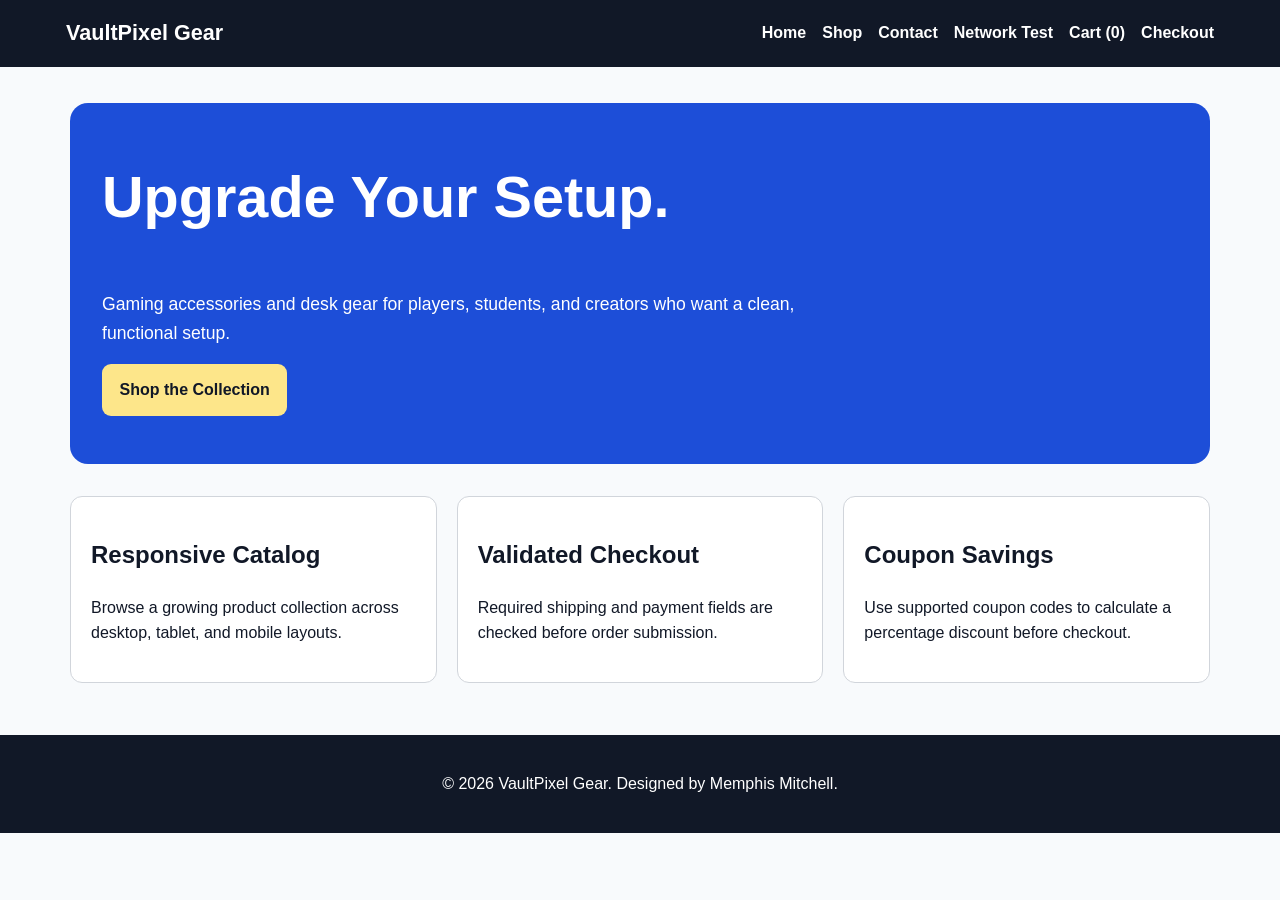
<file: index.html>
<!DOCTYPE html>
<html lang="en">
<head>
  <!--
      Author: Memphis Mitchell
      Date: 11/01/2026
      Purpose: Home page for the VaultPixel Gear e-commerce project.
  -->
  <meta charset="UTF-8">
  <meta name="viewport" content="width=device-width, initial-scale=1.0">
  <title>Home | VaultPixel Gear</title>
  <link rel="stylesheet" href="styles.css">
  <script src="app.js" defer></script>
</head>
<body>
<header class="site-header">
  <div class="nav-wrap">
    <a class="brand" href="index.html">VaultPixel Gear</a>
    <nav class="site-nav" aria-label="Primary navigation">
      <a href="index.html">Home</a>
      <a href="shop.html">Shop</a>
      <a href="contact.html">Contact</a>
      <a href="network.html">Network Test</a>
      <a href="cart.html">Cart (<span class="cart-count">0</span>)</a>
      <a href="checkout.html">Checkout</a>
    </nav>
  </div>
</header>
<main>
  <section class="hero" aria-labelledby="hero-title">
    <h1 id="hero-title">Upgrade Your Setup.</h1>
    <p>Gaming accessories and desk gear for players, students, and creators who want a clean, functional setup.</p>
    <a class="button" href="shop.html">Shop the Collection</a>
  </section>

  <section class="feature-grid" aria-label="Store benefits">
    <article class="info-card"><h2>Responsive Catalog</h2><p>Browse a growing product collection across desktop, tablet, and mobile layouts.</p></article>
    <article class="info-card"><h2>Validated Checkout</h2><p>Required shipping and payment fields are checked before order submission.</p></article>
    <article class="info-card"><h2>Coupon Savings</h2><p>Use supported coupon codes to calculate a percentage discount before checkout.</p></article>
  </section>
</main>
<footer class="site-footer">
  <p>&copy; 2026 VaultPixel Gear. Designed by Memphis Mitchell.</p>
</footer>
</body>
</html>
</file>
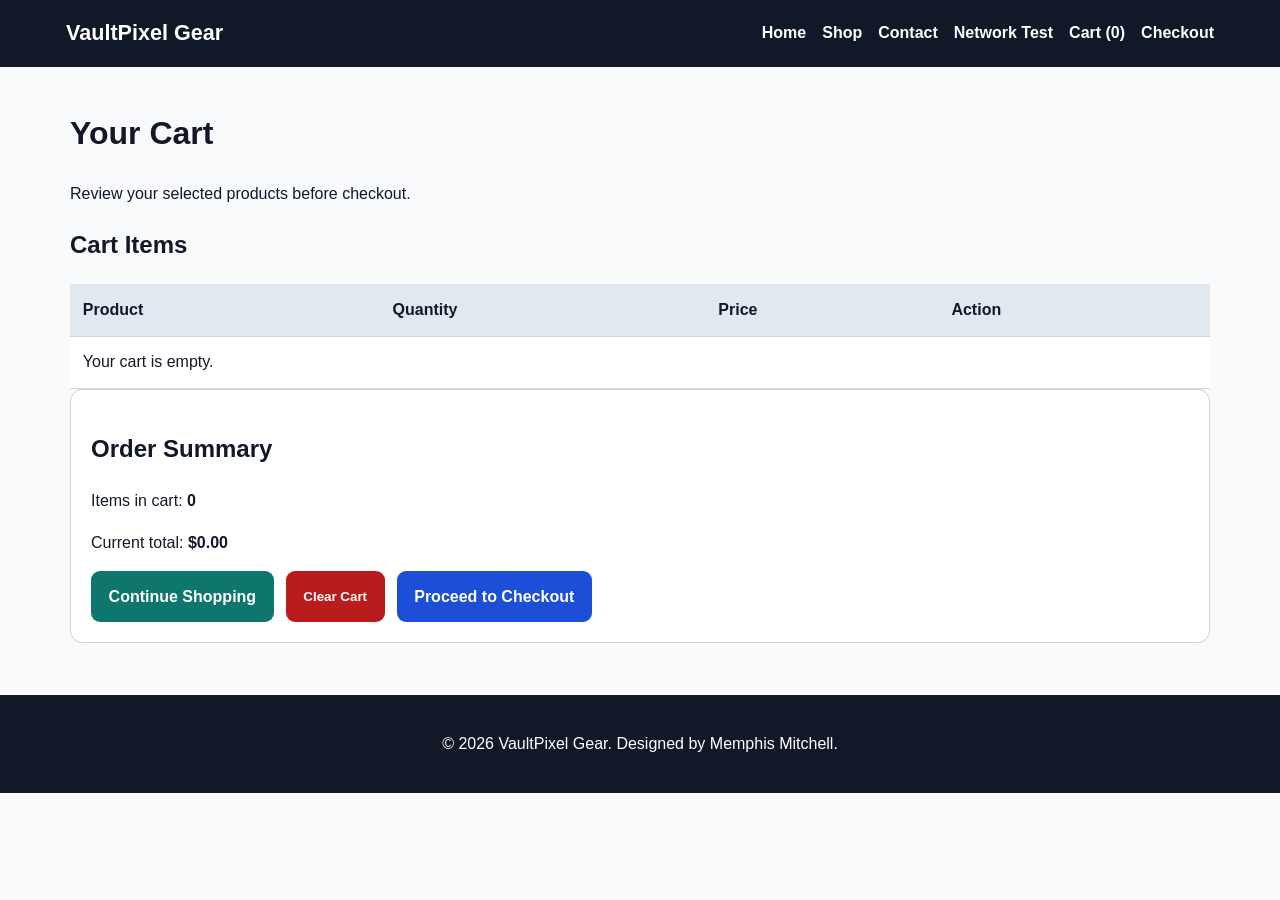
<file: cart.html>
<!DOCTYPE html>
<html lang="en">
<head>
  <!--
      Author: Memphis Mitchell
      Date: 11/01/2026
      Purpose: Cart page for the VaultPixel Gear e-commerce project.
  -->
  <meta charset="UTF-8">
  <meta name="viewport" content="width=device-width, initial-scale=1.0">
  <title>Cart | VaultPixel Gear</title>
  <link rel="stylesheet" href="styles.css">
  <script src="app.js" defer></script>
</head>
<body>
<header class="site-header">
  <div class="nav-wrap">
    <a class="brand" href="index.html">VaultPixel Gear</a>
    <nav class="site-nav" aria-label="Primary navigation">
      <a href="index.html">Home</a>
      <a href="shop.html">Shop</a>
      <a href="contact.html">Contact</a>
      <a href="network.html">Network Test</a>
      <a href="cart.html">Cart (<span class="cart-count">0</span>)</a>
      <a href="checkout.html">Checkout</a>
    </nav>
  </div>
</header>
<main>
  <header>
    <h1>Your Cart</h1>
    <p>Review your selected products before checkout.</p>
  </header>

  <section aria-labelledby="cart-heading">
    <h2 id="cart-heading">Cart Items</h2>
    <table>
      <thead>
        <tr><th>Product</th><th>Quantity</th><th>Price</th><th>Action</th></tr>
      </thead>
      <tbody id="cartItems">
        <tr><td colspan="4">Your cart is empty.</td></tr>
      </tbody>
    </table>
  </section>

  <aside class="summary-card" aria-labelledby="summary-heading">
    <h2 id="summary-heading">Order Summary</h2>
    <p>Items in cart: <strong id="cartItemCount">0</strong></p>
    <p>Current total: <strong id="cartSubtotal">$0.00</strong></p>
    <div class="cart-actions">
      <a class="button secondary" href="shop.html">Continue Shopping</a>
      <button id="clearCart" type="button" class="danger-button">Clear Cart</button>
      <a class="button" href="checkout.html">Proceed to Checkout</a>
    </div>
  </aside>
</main>
<footer class="site-footer">
  <p>&copy; 2026 VaultPixel Gear. Designed by Memphis Mitchell.</p>
</footer>
</body>
</html>
</file>
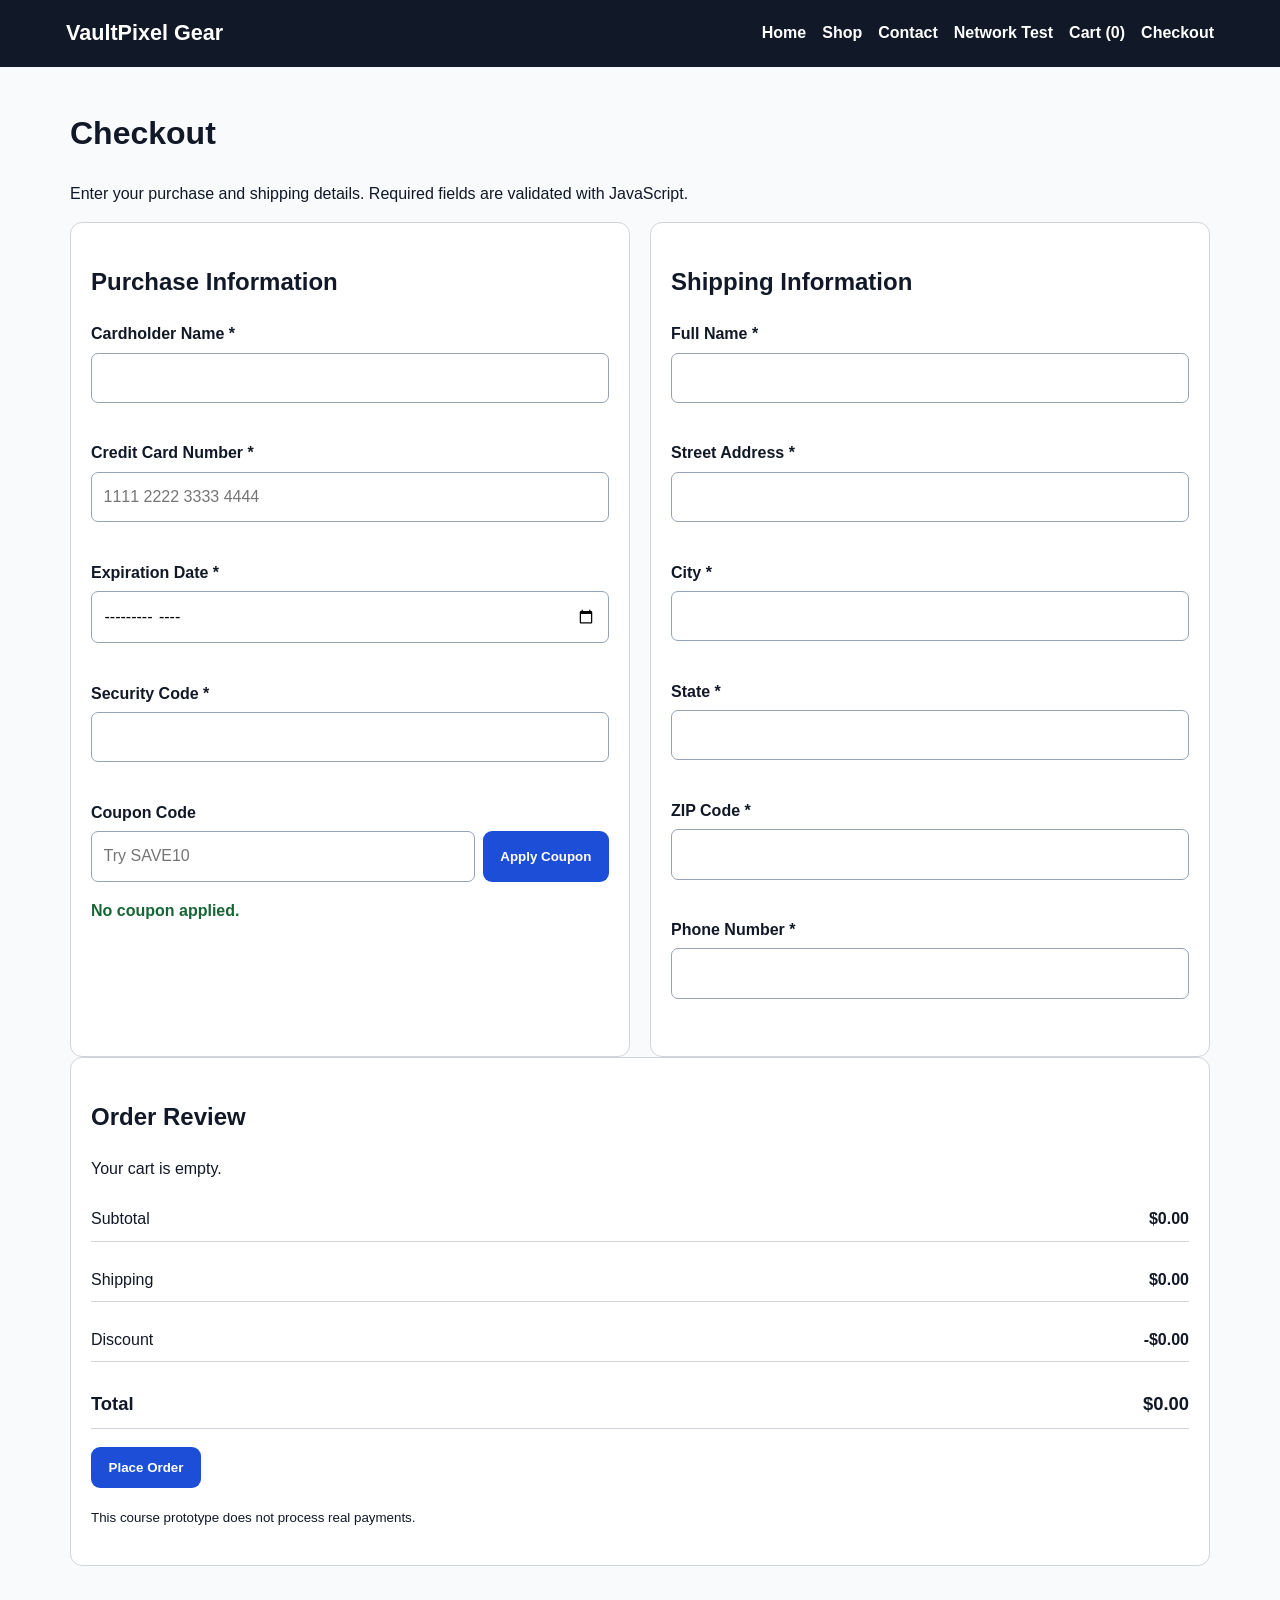
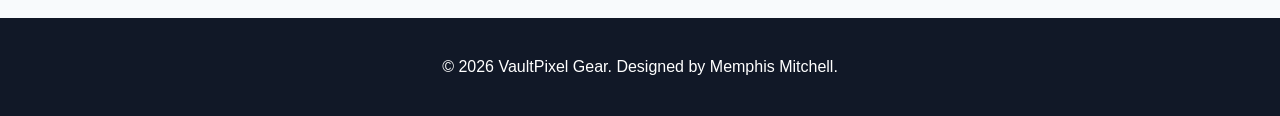
<file: checkout.html>
<!DOCTYPE html>
<html lang="en">
<head>
  <!--
      Author: Memphis Mitchell
      Date: 11/01/2026
      Purpose: Checkout page for the VaultPixel Gear e-commerce project.
  -->
  <meta charset="UTF-8">
  <meta name="viewport" content="width=device-width, initial-scale=1.0">
  <title>Checkout | VaultPixel Gear</title>
  <link rel="stylesheet" href="styles.css">
  <script src="app.js" defer></script>
</head>
<body>
<header class="site-header">
  <div class="nav-wrap">
    <a class="brand" href="index.html">VaultPixel Gear</a>
    <nav class="site-nav" aria-label="Primary navigation">
      <a href="index.html">Home</a>
      <a href="shop.html">Shop</a>
      <a href="contact.html">Contact</a>
      <a href="network.html">Network Test</a>
      <a href="cart.html">Cart (<span class="cart-count">0</span>)</a>
      <a href="checkout.html">Checkout</a>
    </nav>
  </div>
</header>
<main>
  <header>
    <h1>Checkout</h1>
    <p>Enter your purchase and shipping details. Required fields are validated with JavaScript.</p>
  </header>

  <form id="checkoutForm" novalidate>
    <div class="checkout-grid">
      <section class="form-card" aria-labelledby="purchase-heading">
        <h2 id="purchase-heading">Purchase Information</h2>

        <div class="field">
          <label for="cardholderName">Cardholder Name *</label>
          <input id="cardholderName" name="cardholderName" type="text" autocomplete="cc-name" required>
          <p class="field-error"></p>
        </div>

        <div class="field">
          <label for="cardNumber">Credit Card Number *</label>
          <input id="cardNumber" name="cardNumber" type="text" inputmode="numeric" autocomplete="cc-number" placeholder="1111 2222 3333 4444" required>
          <p class="field-error"></p>
        </div>

        <div class="field">
          <label for="expiration">Expiration Date *</label>
          <input id="expiration" name="expiration" type="month" autocomplete="cc-exp" required>
          <p class="field-error"></p>
        </div>

        <div class="field">
          <label for="securityCode">Security Code *</label>
          <input id="securityCode" name="securityCode" type="text" inputmode="numeric" autocomplete="cc-csc" maxlength="4" required>
          <p class="field-error"></p>
        </div>

        <div class="field">
          <label for="couponCode">Coupon Code</label>
          <div class="coupon-row">
            <input id="couponCode" name="couponCode" type="text" placeholder="Try SAVE10">
            <button id="applyCoupon" type="button">Apply Coupon</button>
          </div>
          <p id="couponStatus" class="form-status" aria-live="polite"></p>
        </div>
      </section>

      <section class="form-card" aria-labelledby="shipping-heading">
        <h2 id="shipping-heading">Shipping Information</h2>

        <div class="field">
          <label for="shipName">Full Name *</label>
          <input id="shipName" name="shipName" type="text" autocomplete="name" required>
          <p class="field-error"></p>
        </div>

        <div class="field">
          <label for="streetAddress">Street Address *</label>
          <input id="streetAddress" name="streetAddress" type="text" autocomplete="street-address" required>
          <p class="field-error"></p>
        </div>

        <div class="field">
          <label for="city">City *</label>
          <input id="city" name="city" type="text" autocomplete="address-level2" required>
          <p class="field-error"></p>
        </div>

        <div class="field">
          <label for="state">State *</label>
          <input id="state" name="state" type="text" autocomplete="address-level1" required>
          <p class="field-error"></p>
        </div>

        <div class="field">
          <label for="zip">ZIP Code *</label>
          <input id="zip" name="zip" type="text" inputmode="numeric" autocomplete="postal-code" required>
          <p class="field-error"></p>
        </div>

        <div class="field">
          <label for="phone">Phone Number *</label>
          <input id="phone" name="phone" type="tel" autocomplete="tel" required>
          <p class="field-error"></p>
        </div>
      </section>
    </div>

    <aside class="summary-card" aria-labelledby="order-heading">
      <h2 id="order-heading">Order Review</h2>
<ul id="checkoutItems" class="order-lines"></ul>
      <p class="order-line"><span>Subtotal</span><strong id="subtotal">$0.00</strong></p>
      <p class="order-line"><span>Shipping</span><strong id="shipping">$0.00</strong></p>
      <p class="order-line"><span>Discount</span><strong id="discount">-$0.00</strong></p>
      <p class="total-line"><span>Total</span><strong id="orderTotal">$0.00</strong></p>
      <button type="submit">Place Order</button>
      <p id="checkoutStatus" class="form-status" aria-live="polite"></p>
      <p><small>This course prototype does not process real payments.</small></p>
    </aside>
  </form>
</main>
<footer class="site-footer">
  <p>&copy; 2026 VaultPixel Gear. Designed by Memphis Mitchell.</p>
</footer>
</body>
</html>
</file>
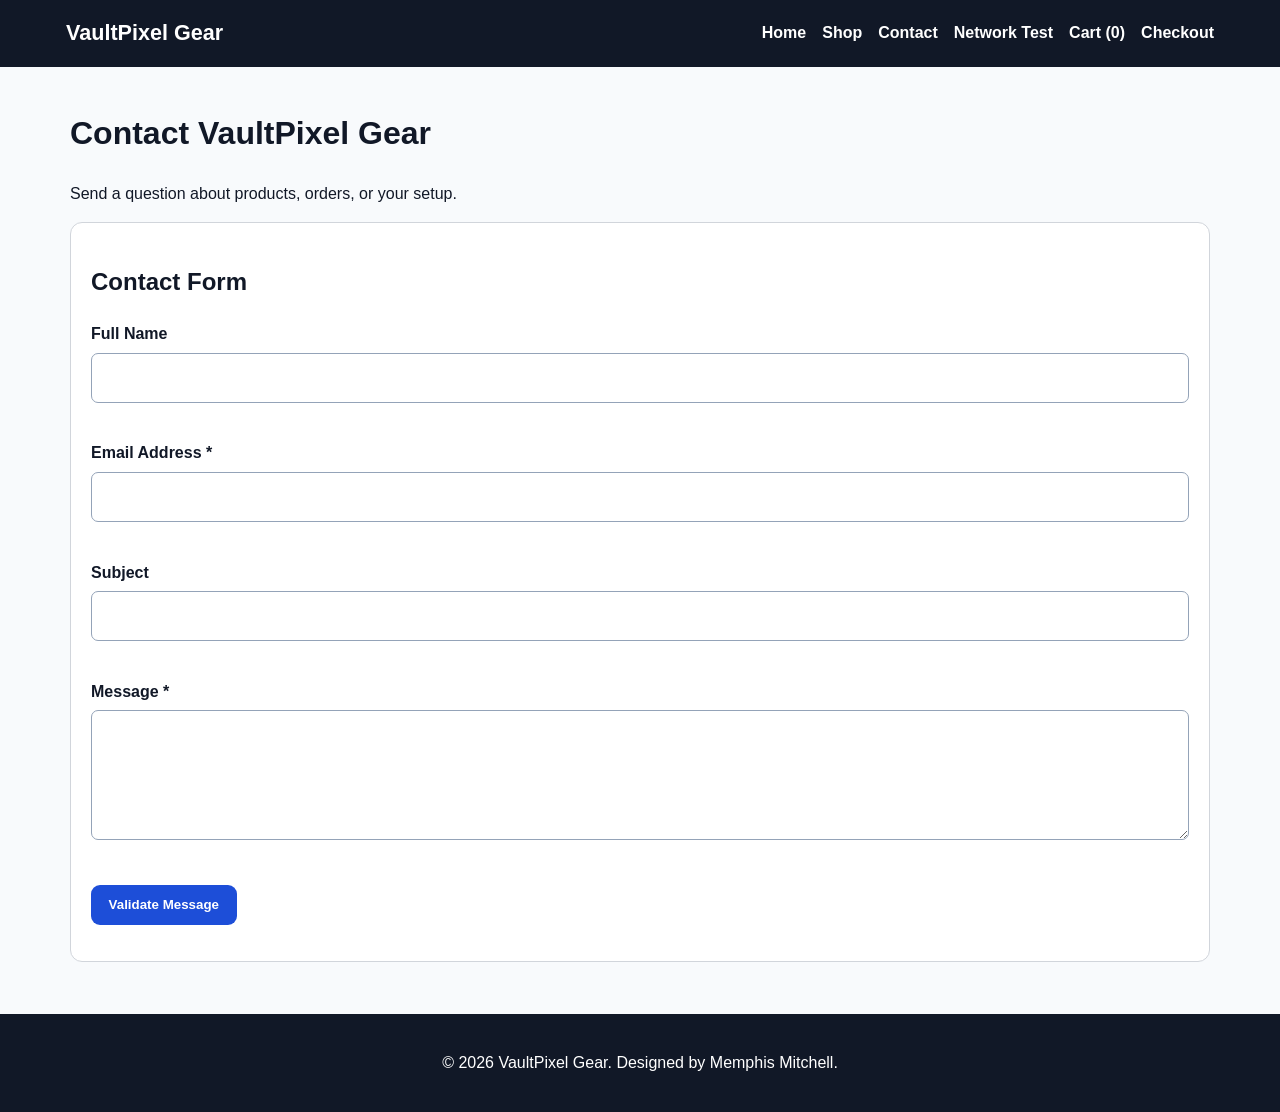
<file: contact.html>
<!DOCTYPE html>
<html lang="en">
<head>
  <!--
      Author: Memphis Mitchell
      Date: 11/01/2026
      Purpose: Contact page for the VaultPixel Gear e-commerce project.
  -->
  <meta charset="UTF-8">
  <meta name="viewport" content="width=device-width, initial-scale=1.0">
  <title>Contact | VaultPixel Gear</title>
  <link rel="stylesheet" href="styles.css">
  <script src="app.js" defer></script>
</head>
<body>
<header class="site-header">
  <div class="nav-wrap">
    <a class="brand" href="index.html">VaultPixel Gear</a>
    <nav class="site-nav" aria-label="Primary navigation">
      <a href="index.html">Home</a>
      <a href="shop.html">Shop</a>
      <a href="contact.html">Contact</a>
      <a href="network.html">Network Test</a>
      <a href="cart.html">Cart (<span class="cart-count">0</span>)</a>
      <a href="checkout.html">Checkout</a>
    </nav>
  </div>
</header>
<main>
  <header>
    <h1>Contact VaultPixel Gear</h1>
    <p>Send a question about products, orders, or your setup.</p>
  </header>

  <section class="form-card" aria-labelledby="contact-heading">
    <h2 id="contact-heading">Contact Form</h2>
    <form id="contactForm" novalidate>
      <div class="field">
        <label for="contactName">Full Name</label>
        <input id="contactName" name="contactName" type="text" autocomplete="name">
        <p class="field-error"></p>
      </div>

      <div class="field">
        <label for="contactEmail">Email Address *</label>
        <input id="contactEmail" name="contactEmail" type="email" autocomplete="email" required>
        <p class="field-error"></p>
      </div>

      <div class="field">
        <label for="contactSubject">Subject</label>
        <input id="contactSubject" name="contactSubject" type="text">
        <p class="field-error"></p>
      </div>

      <div class="field">
        <label for="contactMessage">Message *</label>
        <textarea id="contactMessage" name="contactMessage" required></textarea>
        <p class="field-error"></p>
      </div>

      <button type="submit">Validate Message</button>
      <p id="contactStatus" class="form-status" aria-live="polite"></p>
    </form>
  </section>
</main>
<footer class="site-footer">
  <p>&copy; 2026 VaultPixel Gear. Designed by Memphis Mitchell.</p>
</footer>
</body>
</html>
</file>
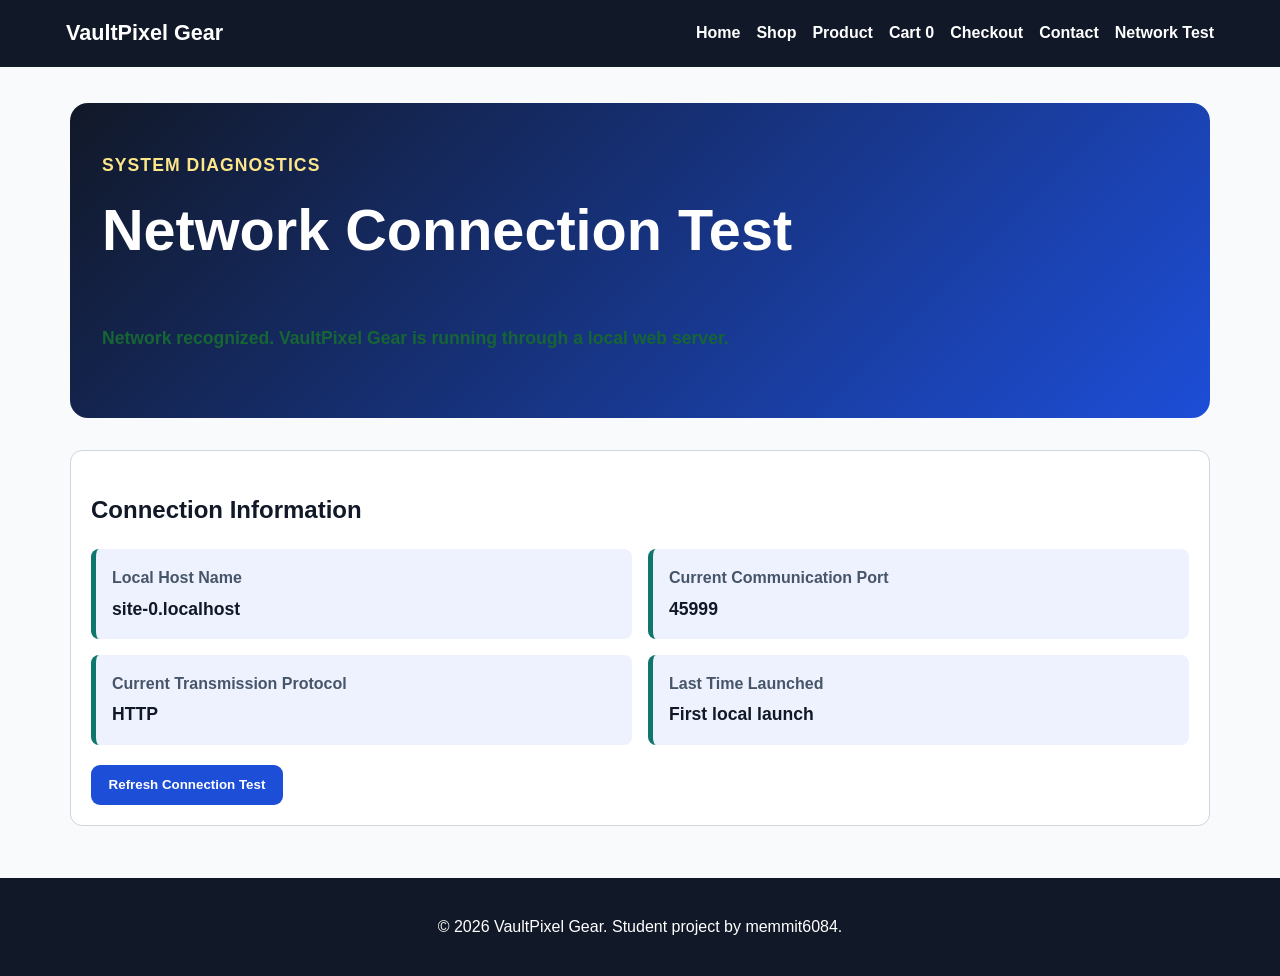
<file: network.html>
<!DOCTYPE html>
<html lang="en">
<head>
  <meta charset="UTF-8">
  <meta name="viewport" content="width=device-width, initial-scale=1.0">
  <meta name="description" content="VaultPixel Gear local network connection test.">
  <title>Network Connection Test | VaultPixel Gear</title>
  <link rel="stylesheet" href="styles.css">
  <script src="app.js" defer></script>
</head>
<body>
<header class="site-header">
  <div class="nav-wrap">
    <a class="brand" href="index.html">VaultPixel Gear</a>
    <nav class="site-nav" aria-label="Primary navigation">
      <a href="index.html">Home</a>
      <a href="shop.html">Shop</a>
      <a href="product.html">Product</a>
      <a href="cart.html">Cart <span class="cart-count" aria-label="items in cart">0</span></a>
      <a href="checkout.html">Checkout</a>
      <a href="contact.html">Contact</a>
      <a href="network.html" aria-current="page">Network Test</a>
    </nav>
  </div>
</header>
<main>
  <section class="hero network-hero">
    <p class="eyebrow network-eyebrow">System Diagnostics</p>
    <h1>Network Connection Test</h1>
    <p id="networkStatus">Checking local connection...</p>
  </section>

  <section class="network-panel" aria-labelledby="connection-heading">
    <h2 id="connection-heading">Connection Information</h2>
    <dl class="network-grid">
      <div><dt>Local Host Name</dt><dd id="hostName">Checking...</dd></div>
      <div><dt>Current Communication Port</dt><dd id="commPort">Checking...</dd></div>
      <div><dt>Current Transmission Protocol</dt><dd id="protocol">Checking...</dd></div>
      <div><dt>Last Time Launched</dt><dd id="lastLaunch">Checking...</dd></div>
    </dl>
    <button id="refreshNetwork" type="button">Refresh Connection Test</button>
  </section>
</main>
<footer class="site-footer"><p>&copy; 2026 VaultPixel Gear. Student project by memmit6084.</p></footer>
</body>
</html>
</file>
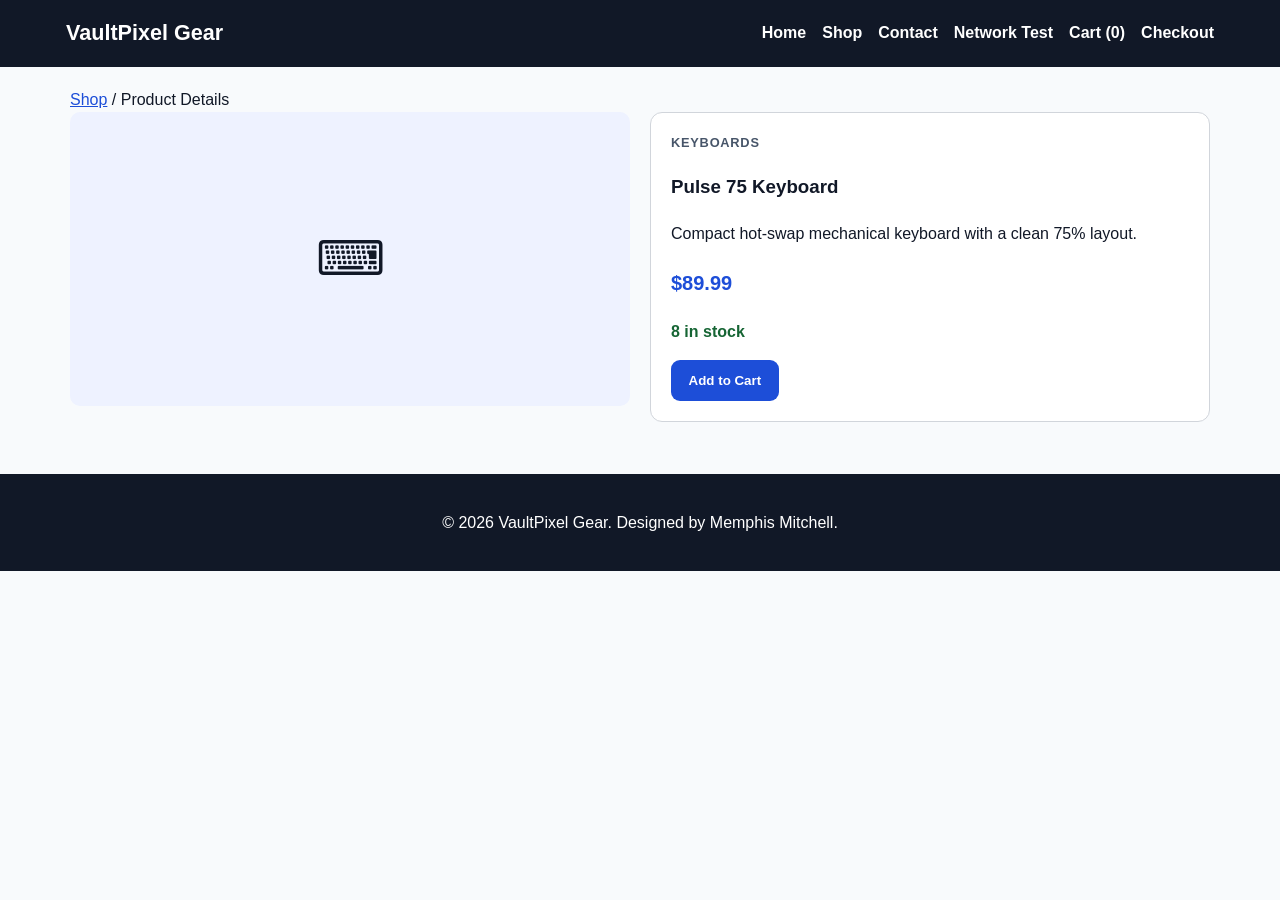
<file: product.html>
<!DOCTYPE html>
<html lang="en">
<head>
  <!--
      Author: Memphis Mitchell
      Date: 11/01/2026
      Purpose: Product Details page for the VaultPixel Gear e-commerce project.
  -->
  <meta charset="UTF-8">
  <meta name="viewport" content="width=device-width, initial-scale=1.0">
  <title>Product Details | VaultPixel Gear</title>
  <link rel="stylesheet" href="styles.css">
  <script src="app.js" defer></script>
</head>
<body>
<header class="site-header">
  <div class="nav-wrap">
    <a class="brand" href="index.html">VaultPixel Gear</a>
    <nav class="site-nav" aria-label="Primary navigation">
      <a href="index.html">Home</a>
      <a href="shop.html">Shop</a>
      <a href="contact.html">Contact</a>
      <a href="network.html">Network Test</a>
      <a href="cart.html">Cart (<span class="cart-count">0</span>)</a>
      <a href="checkout.html">Checkout</a>
    </nav>
  </div>
</header>
<main>
  <nav aria-label="Breadcrumb"><a href="shop.html">Shop</a> / <span>Product Details</span></nav>
  <section class="detail-grid" aria-labelledby="detailName">
    <div class="product-art" id="detailArt" aria-hidden="true">⌨</div>
    <article class="info-card">
      <p class="eyebrow" id="detailCategory">Loading...</p>
      <h1 id="detailName">Loading product...</h1>
      <p id="detailDescription"></p>
      <p class="price" id="detailPrice">$0.00</p>
      <p class="stock" id="detailStock"></p>
      <button type="button" id="detailAddCart">Add to Cart</button>
    </article>
  </section>
</main>
<footer class="site-footer">
  <p>&copy; 2026 VaultPixel Gear. Designed by Memphis Mitchell.</p>
</footer>
</body>
</html>
</file>
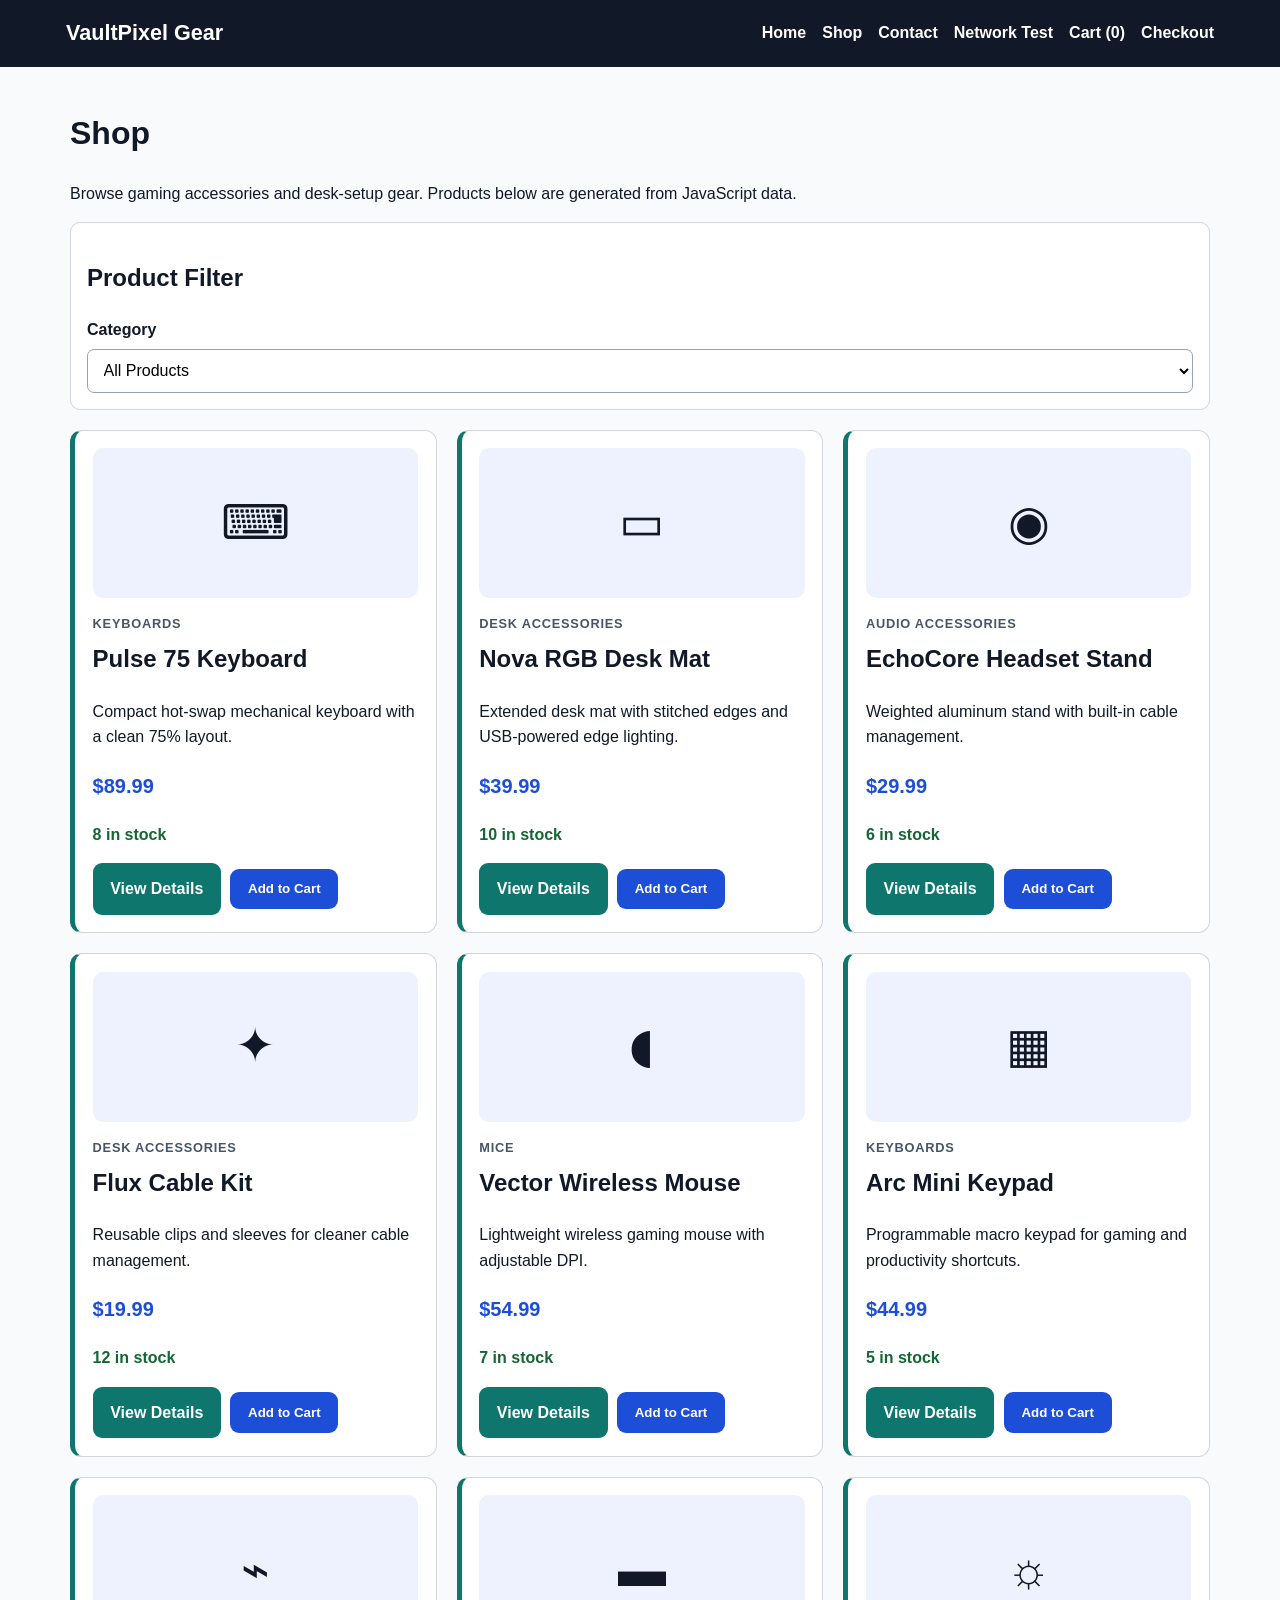
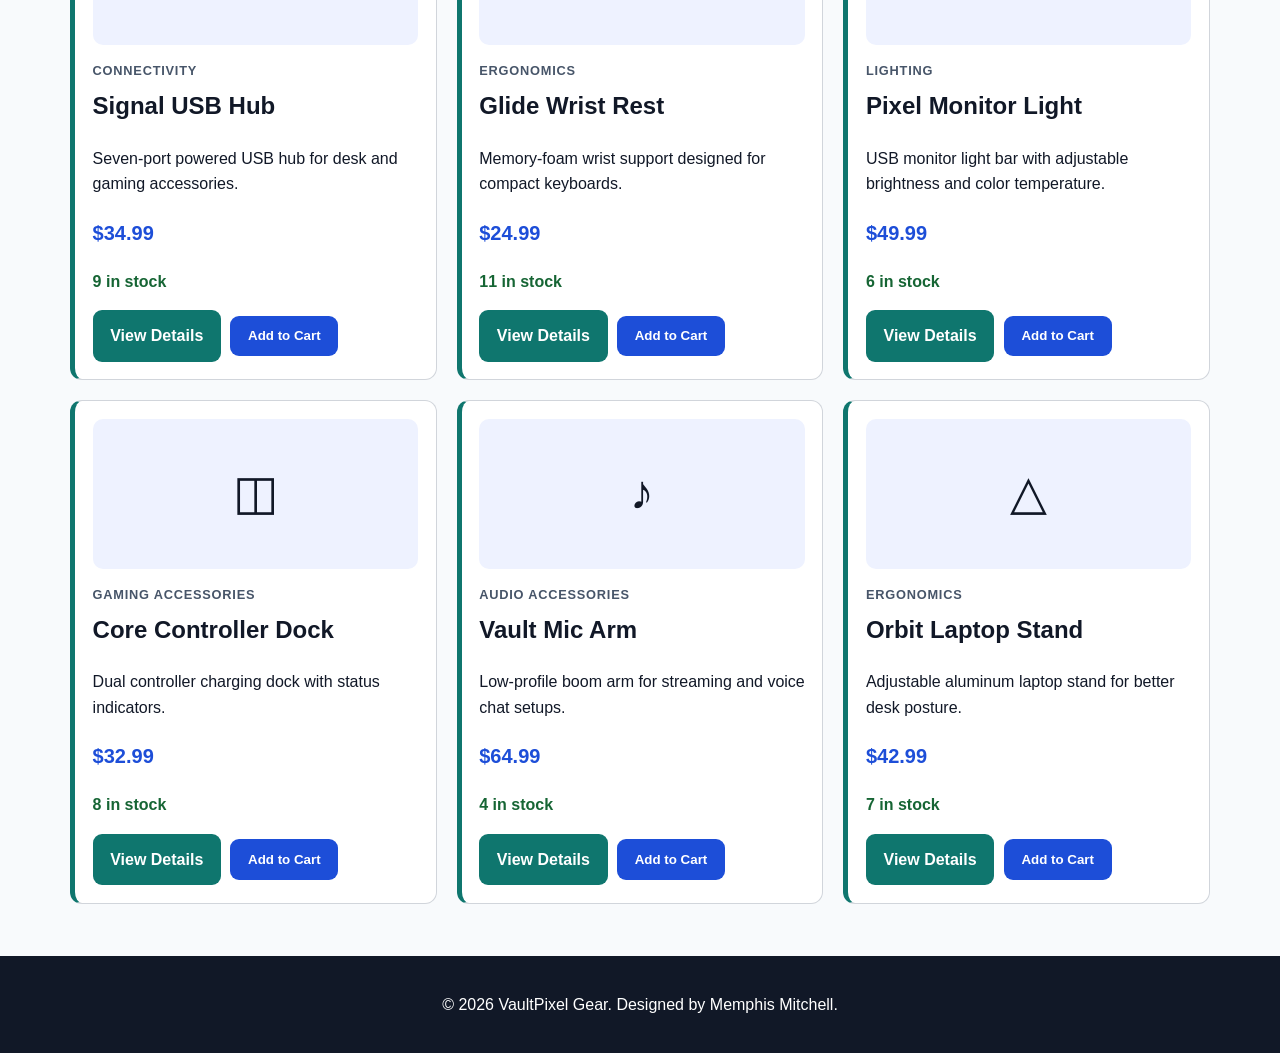
<file: shop.html>
<!DOCTYPE html>
<html lang="en">
<head>
  <!--
      Author: Memphis Mitchell
      Date: 11/01/2026
      Purpose: Shop page for the VaultPixel Gear e-commerce project.
  -->
  <meta charset="UTF-8">
  <meta name="viewport" content="width=device-width, initial-scale=1.0">
  <title>Shop | VaultPixel Gear</title>
  <link rel="stylesheet" href="styles.css">
  <script src="app.js" defer></script>
</head>
<body>
<header class="site-header">
  <div class="nav-wrap">
    <a class="brand" href="index.html">VaultPixel Gear</a>
    <nav class="site-nav" aria-label="Primary navigation">
      <a href="index.html">Home</a>
      <a href="shop.html">Shop</a>
      <a href="contact.html">Contact</a>
      <a href="network.html">Network Test</a>
      <a href="cart.html">Cart (<span class="cart-count">0</span>)</a>
      <a href="checkout.html">Checkout</a>
    </nav>
  </div>
</header>
<main>
  <header>
    <h1>Shop</h1>
    <p>Browse gaming accessories and desk-setup gear. Products below are generated from JavaScript data.</p>
  </header>

  <section class="filters" aria-labelledby="filter-heading">
    <h2 id="filter-heading">Product Filter</h2>
    <label for="category">Category</label>
    <select id="category" name="category">
      <option>All Products</option>
    </select>
  </section>

  <section id="productGrid" class="product-grid" aria-label="Product catalog"></section>
</main>
<footer class="site-footer">
  <p>&copy; 2026 VaultPixel Gear. Designed by Memphis Mitchell.</p>
</footer>
</body>
</html>
</file>
<file: styles.css>
/*
    Project: VaultPixel Gear
    Author: Memphis Mitchell
    Updated: 11/08/2026
    Purpose: Brand theme, responsive product layout, and form styling.
*/

:root {
    --ink: #111827;
    --cloud: #f8fafc;
    --blue: #1d4ed8;
    --teal: #0f766e;
    --gold: #fde68a;
    --white: #ffffff;
    --muted: #475569;
    --line: #d1d5db;
    --panel: #eef2ff;
    --danger: #b91c1c;
    --success: #166534;
}

* { box-sizing: border-box; }

body {
    margin: 0;
    font-family: Arial, Helvetica, sans-serif;
    background: var(--cloud);
    color: var(--ink);
    line-height: 1.6;
}

a { color: var(--blue); }

.site-header {
    background: var(--ink);
    color: var(--white);
}

.nav-wrap {
    max-width: 1180px;
    margin: 0 auto;
    padding: 1rem;
    display: flex;
    align-items: center;
    justify-content: space-between;
    gap: 1rem;
    flex-wrap: wrap;
}

.brand {
    color: var(--white);
    text-decoration: none;
    font-size: 1.35rem;
    font-weight: 700;
}

.site-nav {
    display: flex;
    gap: 1rem;
    flex-wrap: wrap;
}

.site-nav a {
    color: var(--white);
    text-decoration: none;
    font-weight: 600;
}

.site-nav a:hover,
.site-nav a:focus { text-decoration: underline; }

main {
    max-width: 1180px;
    margin: 0 auto;
    padding: 1.25rem;
}

.hero {
    margin: 1rem 0 2rem;
    padding: 3rem 2rem;
    border-radius: 18px;
    background: var(--blue);
    color: var(--white);
}

.hero h1 {
    margin-top: 0;
    font-size: clamp(2rem, 6vw, 3.6rem);
}

.hero p { max-width: 700px; font-size: 1.1rem; }

.button,
button {
    display: inline-block;
    border: 0;
    border-radius: 9px;
    padding: .8rem 1.1rem;
    background: var(--blue);
    color: var(--white);
    font-weight: 700;
    text-decoration: none;
    cursor: pointer;
}

.hero .button { background: var(--gold); color: var(--ink); }
.button.secondary { background: var(--teal); }

.section-heading { margin-bottom: .75rem; }

.product-grid {
    display: grid;
    grid-template-columns: 1fr;
    gap: 1.25rem;
}

.product-card {
    background: var(--white);
    border: 1px solid var(--line);
    border-left: 5px solid var(--teal);
    border-radius: 12px;
    padding: 1.1rem;
}

.product-card h2,
.product-card h3 { margin-top: 0; }

.product-art {
    min-height: 150px;
    border-radius: 10px;
    background: var(--panel);
    display: grid;
    place-items: center;
    font-size: 3rem;
    margin-bottom: 1rem;
}

.eyebrow {
    margin: 0 0 .35rem;
    color: var(--muted);
    font-size: .8rem;
    font-weight: 700;
    text-transform: uppercase;
    letter-spacing: .06em;
}

.price {
    color: var(--blue);
    font-size: 1.25rem;
    font-weight: 700;
}

.feature-grid,
.checkout-grid,
.detail-grid {
    display: grid;
    grid-template-columns: 1fr;
    gap: 1.25rem;
}

.info-card,
.summary-card,
.form-card {
    background: var(--white);
    border: 1px solid var(--line);
    border-radius: 12px;
    padding: 1.25rem;
}

.filters {
    margin-bottom: 1.25rem;
    background: var(--white);
    padding: 1rem;
    border: 1px solid var(--line);
    border-radius: 10px;
}

.field { margin-bottom: 1rem; }

label,
legend {
    display: block;
    font-weight: 700;
    margin-bottom: .35rem;
}

input,
select,
textarea {
    width: 100%;
    padding: .72rem;
    border: 1px solid #94a3b8;
    border-radius: 7px;
    font: inherit;
    background: var(--white);
}

textarea { min-height: 130px; resize: vertical; }

fieldset {
    border: 1px solid var(--line);
    border-radius: 8px;
    padding: 1rem;
}

.input-error {
    border-color: var(--danger);
    outline: 2px solid rgba(185, 28, 28, .12);
}

.field-error {
    min-height: 1.2em;
    margin: .25rem 0 0;
    color: var(--danger);
    font-size: .9rem;
}

.form-status {
    margin-top: 1rem;
    font-weight: 700;
}

.form-status.success { color: var(--success); }
.form-status.error { color: var(--danger); }

.coupon-row {
    display: grid;
    grid-template-columns: 1fr;
    gap: .5rem;
}

.order-lines {
    list-style: none;
    padding: 0;
}

.order-line,
.total-line {
    display: flex;
    justify-content: space-between;
    gap: 1rem;
    border-bottom: 1px solid var(--line);
    padding: .55rem 0;
}

.total-line {
    font-size: 1.15rem;
    font-weight: 700;
}

table {
    width: 100%;
    border-collapse: collapse;
    background: var(--white);
}

th,
td {
    padding: .8rem;
    border-bottom: 1px solid var(--line);
    text-align: left;
}

th { background: #e2e8f0; }

.cart-actions {
    margin-top: 1rem;
    display: flex;
    gap: .75rem;
    flex-wrap: wrap;
}

.site-footer {
    margin-top: 2rem;
    background: var(--ink);
    color: var(--white);
    padding: 1.25rem;
    text-align: center;
}

@media (min-width: 640px) {
    .coupon-row { grid-template-columns: 1fr auto; }
}

@media (min-width: 768px) {
    .product-grid { grid-template-columns: repeat(2, 1fr); }

    .feature-grid,
    .checkout-grid,
    .detail-grid {
        grid-template-columns: repeat(2, 1fr);
    }
}

@media (min-width: 1024px) {
    .product-grid { grid-template-columns: repeat(3, 1fr); }
    .feature-grid { grid-template-columns: repeat(3, 1fr); }
}

/* Milestone 4: interactive cart and inventory states */
.product-actions {
    display: flex;
    gap: .6rem;
    flex-wrap: wrap;
    align-items: center;
}
.stock { font-weight: 700; color: var(--success); }
.stock-empty { color: var(--danger); }
.product-card.out-of-stock {
    opacity: .55;
    filter: grayscale(1);
}
.product-card.out-of-stock:hover { transform: none; }
.add-cart-button:disabled { cursor: not-allowed; opacity: .7; }
.cart-feedback {
    position: fixed;
    right: 1rem;
    bottom: 1rem;
    z-index: 20;
    padding: .9rem 1.1rem;
    border-radius: 8px;
    background: var(--ink);
    color: var(--white);
    font-weight: 700;
    opacity: 0;
    transform: translateY(18px);
    pointer-events: none;
}
.cart-feedback.show { animation: cart-pop 1.8s ease; }
@keyframes cart-pop {
    0% { opacity: 0; transform: translateY(18px) scale(.95); }
    15%, 75% { opacity: 1; transform: translateY(0) scale(1.03); }
    100% { opacity: 0; transform: translateY(8px) scale(1); }
}
.quantity-controls { display: flex; gap: .55rem; align-items: center; }
.qty-button { min-width: 2.2rem; padding: .35rem .55rem; }
.remove-button, .danger-button { background: var(--danger); }

/* Grand Opening: Network Connection Test */
.network-hero { background: linear-gradient(135deg, var(--ink), var(--blue)); }
.network-eyebrow { color: var(--gold); }
.network-panel {
    background: var(--white);
    border: 1px solid var(--line);
    border-radius: 12px;
    padding: 1.25rem;
}
.network-grid {
    display: grid;
    grid-template-columns: 1fr;
    gap: 1rem;
    margin: 1rem 0 1.25rem;
}
.network-grid div {
    background: var(--panel);
    border-left: 5px solid var(--teal);
    border-radius: 8px;
    padding: 1rem;
}
.network-grid dt { font-weight: 700; color: var(--muted); }
.network-grid dd { margin: .25rem 0 0; font-size: 1.1rem; font-weight: 700; }
.network-online { color: var(--success); font-weight: 700; }
.network-offline { color: var(--danger); font-weight: 700; }
@media (min-width: 760px) { .network-grid { grid-template-columns: repeat(2, 1fr); } }
</file>
